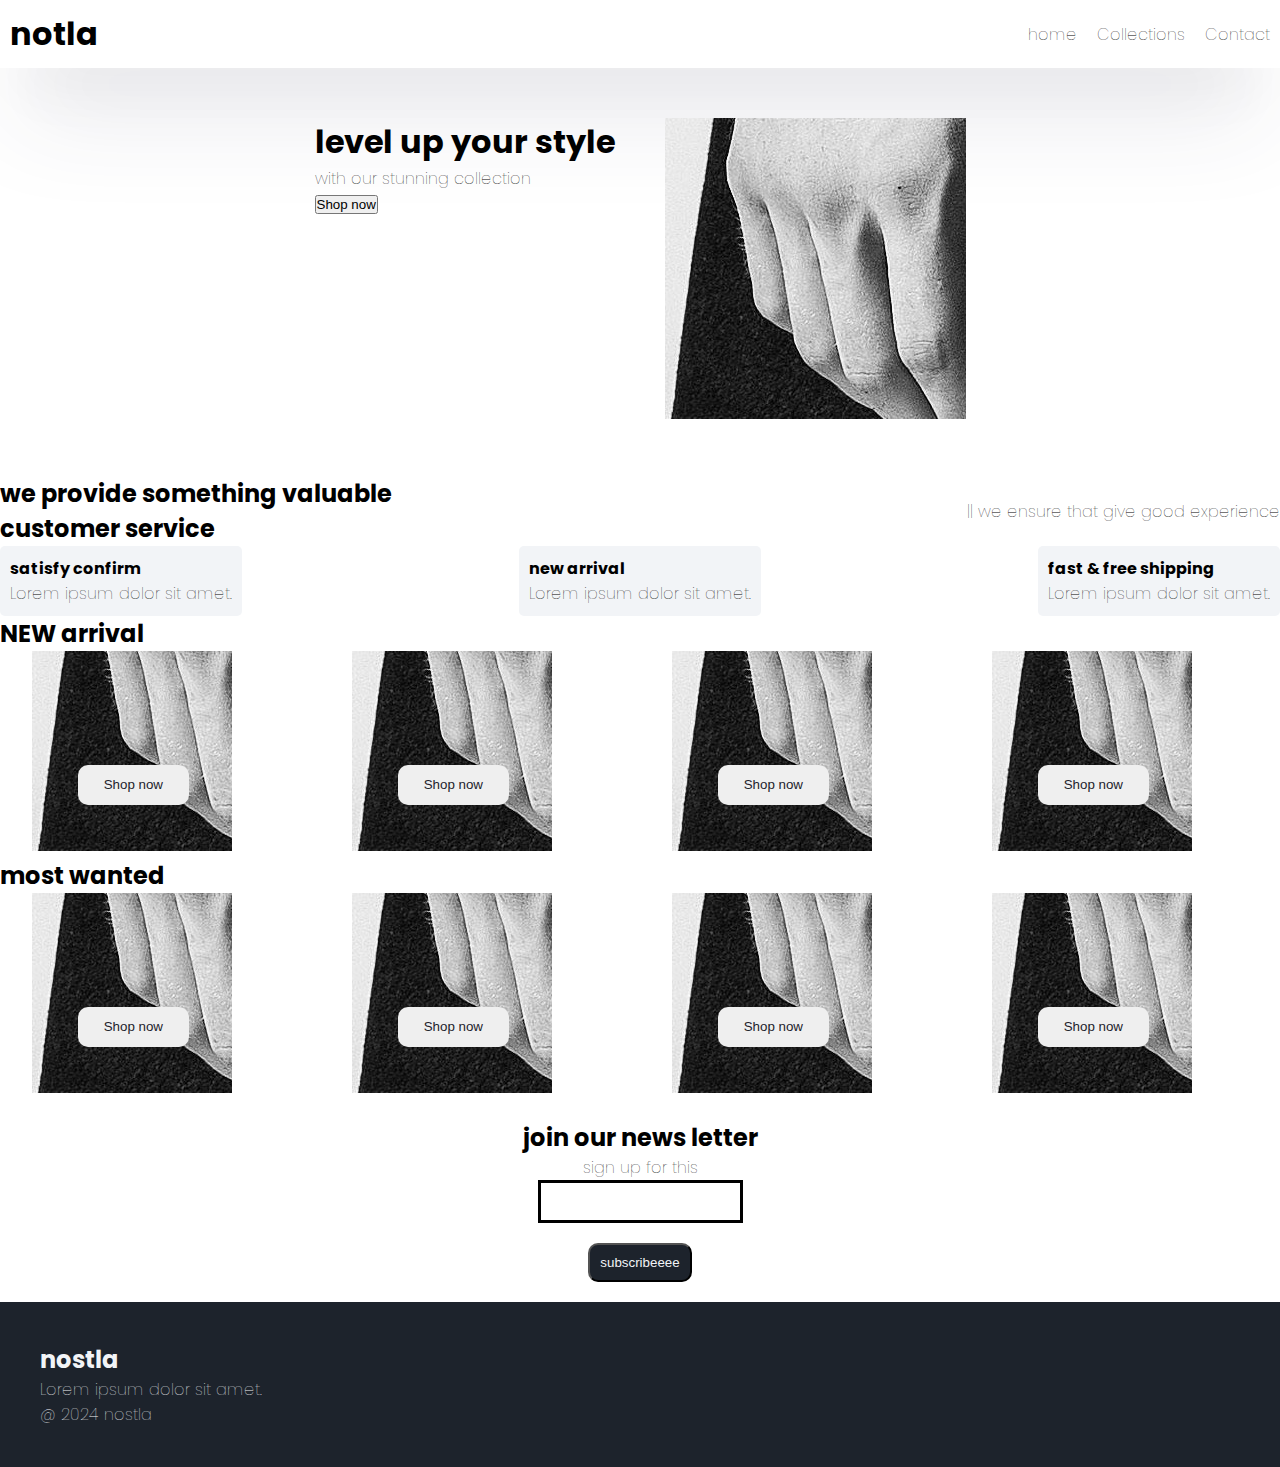
<file: index.html>
<!DOCTYPE html>
<html lang="en">

<head>
    <meta charset="UTF-8">
    <meta name="viewport" content="width=device-width, initial-scale=1.0">
    <title>nostla</title>
    <!-- google fonts -->
    <link rel="stylesheet" href="style.css">
    <link rel="preconnect" href="https://fonts.googleapis.com">
    <link rel="preconnect" href="https://fonts.gstatic.com" crossorigin>
    <link
        href="https://fonts.googleapis.com/css2?family=Poppins:ital,wght@0,100;0,200;0,300;0,400;0,500;0,600;0,700;0,800;0,900;1,100;1,200;1,300;1,400;1,500;1,600;1,700;1,800;1,900&display=swap"
        rel="stylesheet">
    <!-- my css -->
    <link rel="stylesheet" href="style.css">
    <!-- font-awesome  icons -->
    <link rel="stylesheet" href="https://cdnjs.cloudflare.com/ajax/libs/font-awesome/6.7.1/css/all.min.css"
        integrity="sha512-5Hs3dF2AEPkpNAR7UiOHba+lRSJNeM2ECkwxUIxC1Q/FLycGTbNapWXB4tP889k5T5Ju8fs4b1P5z/iB4nMfSQ=="
        crossorigin="anonymous" referrerpolicy="no-referrer" />

</head>

<body>
    <!-- nav barrrr -->
    <nav class="navbar">
        <h1>notla</h1>
        <div class="navbar-links">
            <p class="navbar-link"><a href="index.html"></a>home</p>
            <p class="navbar-link"><a href="collection.html"></a>Collections</p>
            <p class="navbar-link"><a href="contact.html"></a>Contact</p>
        </div>
        <div class="navbar-menu-toggle" onclick="showNavbar()">
            <i class="fa-solid fa-bars"></i>
        </div>
    </nav>
    <!-- side nav bar -->
    <div class="side-navbar" onclick="closeNavbar()">
        <p style="text-align:right;">
            <i class="fa-solid fa-xmark"></i>
        </p>
        <div class="side-navbar-links">
            <p class="side-navbar-links"><a href=""></a>home</p>
            <p class="side-navbar-links"><a href=""></a>Collections</p>
            <p class="side-navbar-links"><a href=""></a>Contact</p>
        </div>

    </div>
    <div class="header">
        <div>
            <h1>level up your style</h1>
            <p>with our stunning collection</p>
            <button>Shop now</button>
        </div>

        <div>
            <img class="header-image" src="img1.jpg" alt="">
        </div>
    </div>
    <!-- service -->
    <div class="service">
        <div class="service-container-1">
            <div>
                <h2>we provide something valuable</h2>
                <h2>customer service</h2>
            </div>
            <div>
                <p> || we ensure that give good experience</p>
            </div>
        </div>
        <div class="service-container-2">
            <div>
                <i class="fa-regular fa-face-smile"></i>
                <h4>satisfy confirm</h4>
                <p>Lorem ipsum dolor sit amet.</p>
            </div>
            <div>
                <i class="fa-regular fa-face-smile"></i>
                <h4>new arrival</h4>
                <p>Lorem ipsum dolor sit amet.</p>
            </div>

            <div>
                <i class="fa-regular fa-face-smile"></i>
                <h4> fast & free shipping</h4>
                <p>Lorem ipsum dolor sit amet.</p>
            </div>
        </div>
    </div>
    <!-- new arrival -->
    <div>
        <h2 >NEW arrival</h2>
        <div class="new-arrival">
            <div class="new-arrival-container">
                <img src="img22.jpg" alt="">
                <button>Shop now <i class="fa-solid fa-arrow-right"></i></button>
            </div>

            <div class="new-arrival-container">
                <img src="img22.jpg" alt="">
                <button>Shop now <i class="fa-solid fa-arrow-right"></i></button>
            </div>

            <div class="new-arrival-container">
                <img src="img22.jpg" alt="">
                <button>Shop now <i class="fa-solid fa-arrow-right"></i></button>
            </div>

            <div class="new-arrival-container">
                <img src="img22.jpg" alt="">
                <button>Shop now <i class="fa-solid fa-arrow-right"></i></button>
            </div>
        </div>
    </div>


    <div>
        <h2 >most wanted</h2>
        <div class="new-arrival">
            <div class="new-arrival-container">
                <img src="img22.jpg" alt="">
                <button>Shop now <i class="fa-solid fa-arrow-right"></i></button>
            </div>

            <div class="new-arrival-container">
                <img src="img22.jpg" alt="">
                <button>Shop now <i class="fa-solid fa-arrow-right"></i></button>
            </div>

            <div class="new-arrival-container">
                <img src="img22.jpg" alt="">
                <button>Shop now <i class="fa-solid fa-arrow-right"></i></button>
            </div>

            <div class="new-arrival-container">
                <img src="img22.jpg" alt="">
                <button>Shop now <i class="fa-solid fa-arrow-right"></i></button>
            </div>
        </div>
    </div>
    <!-- news -->

    <div class="news">
        <h2>join our news letter</h2>
        <p>sign up for this</p>
        <div>
            <input type="text" class="search">
        </div>
        <div>
            <button>subscribeeee</button>
        </div>
    </div>
    <script src="index.js"></script>

    <div class="footer">
        <div class="footer-container">
            <div class="footer-box-1">
                <h2 class="headerText">nostla</h2>
                <p>Lorem ipsum dolor sit amet.</p>
                <div class="footer-icon-container">
                    <i class="fa-brands fa-instagram" style="color: #ffffff;"></i>
                    <i class="fa-brands fa-twitter" style="color: #ffffff;"></i>
                    <i class="fa-brands fa-facebook" style="color: #ffffff;"></i>
                </div>
            </div>
        </div>
        <p>@ 2024 nostla</p>
    </div>
</body>

</html>
</file>
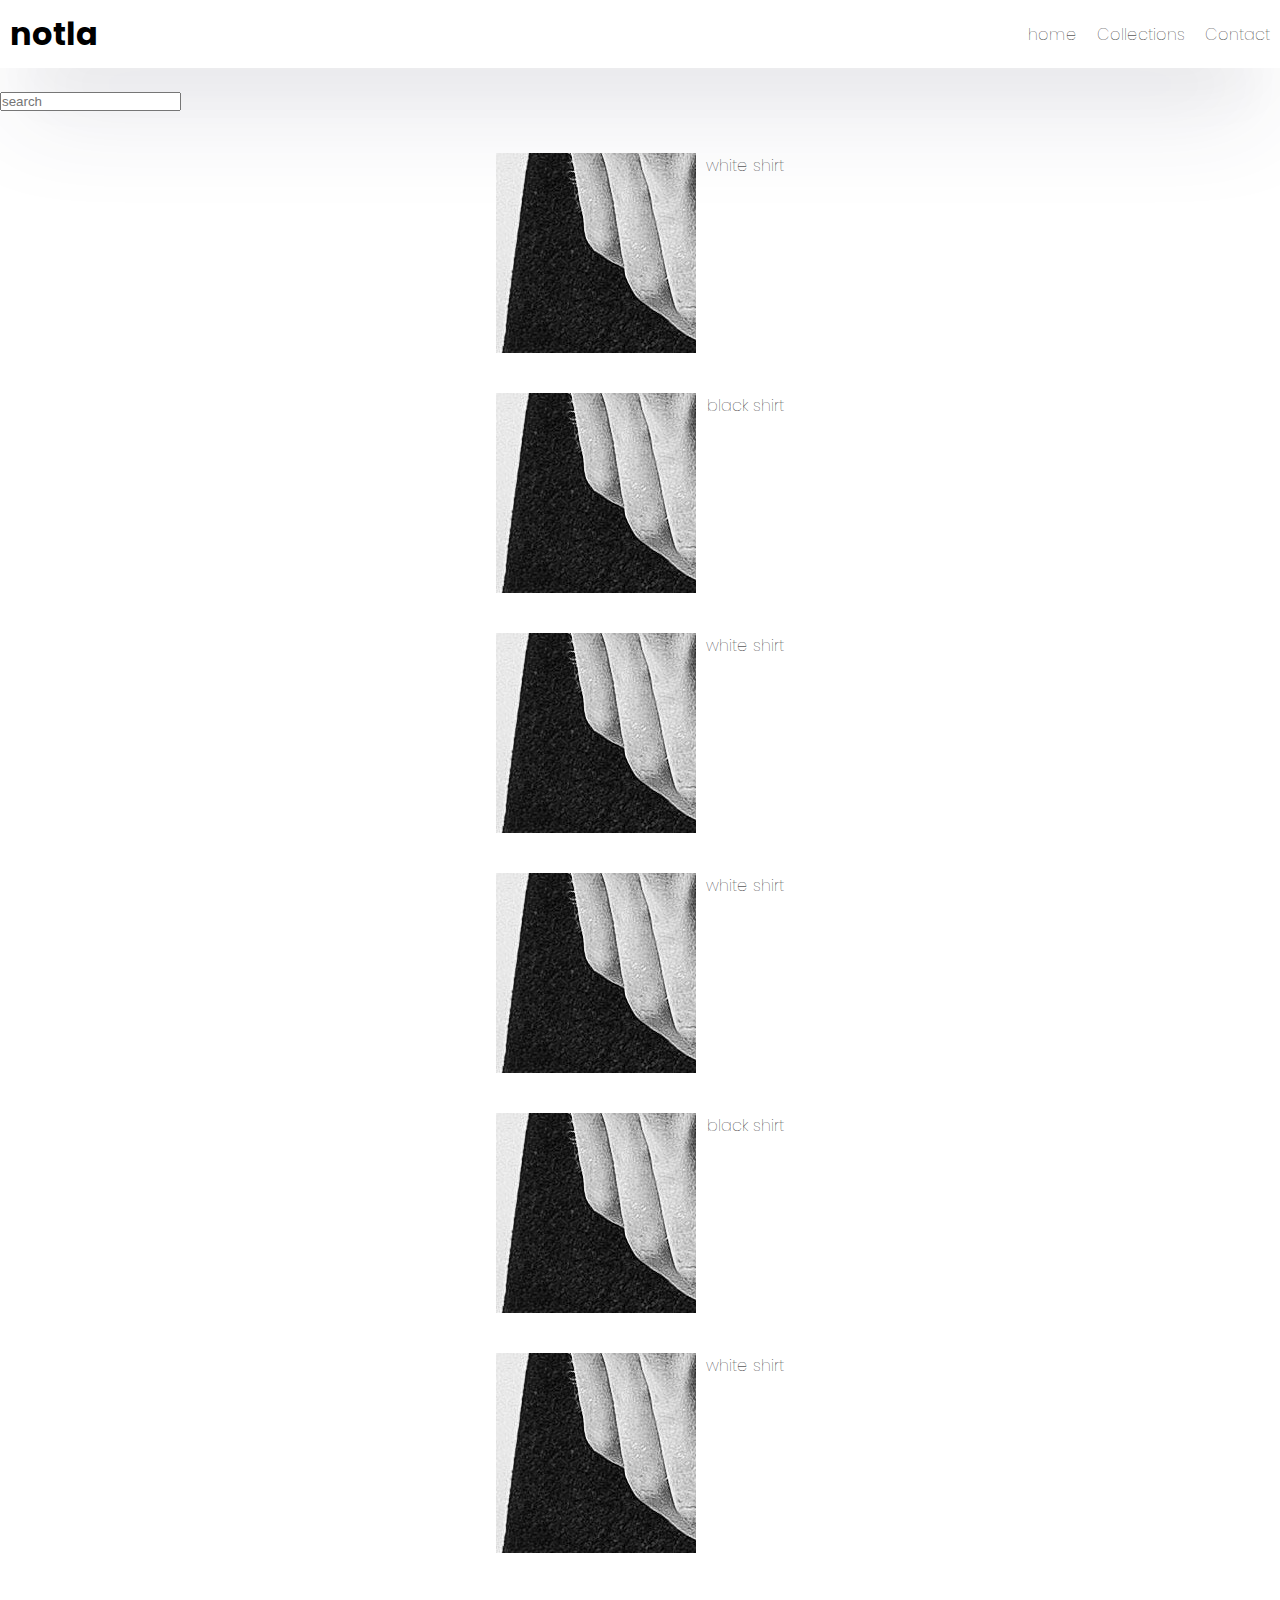
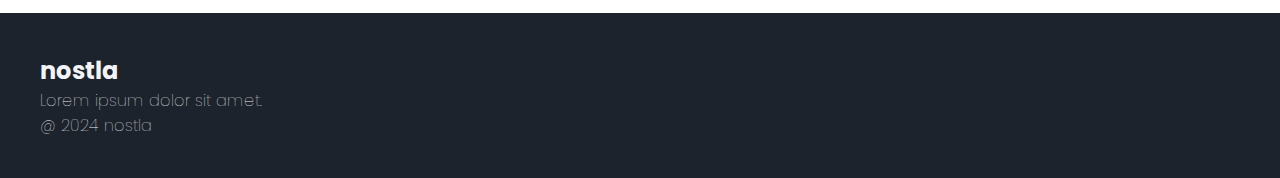
<file: collection.html>
<!DOCTYPE html>
<html lang="en">

<head>
    <meta charset="UTF-8">
    <meta name="viewport" content="width=device-width, initial-scale=1.0">
    <title>nostla</title>
    <!-- google fonts -->
    <link rel="stylesheet" href="style.css">
    <link rel="preconnect" href="https://fonts.googleapis.com">
    <link rel="preconnect" href="https://fonts.gstatic.com" crossorigin>
    <link
        href="https://fonts.googleapis.com/css2?family=Poppins:ital,wght@0,100;0,200;0,300;0,400;0,500;0,600;0,700;0,800;0,900;1,100;1,200;1,300;1,400;1,500;1,600;1,700;1,800;1,900&display=swap"
        rel="stylesheet">
    <!-- my css -->
    <link rel="stylesheet" href="style.css">
    <!-- font-awesome  icons -->
    <link rel="stylesheet" href="https://cdnjs.cloudflare.com/ajax/libs/font-awesome/6.7.1/css/all.min.css"
        integrity="sha512-5Hs3dF2AEPkpNAR7UiOHba+lRSJNeM2ECkwxUIxC1Q/FLycGTbNapWXB4tP889k5T5Ju8fs4b1P5z/iB4nMfSQ=="
        crossorigin="anonymous" referrerpolicy="no-referrer" />

</head>

<body>
    <!-- nav bar -->
    <nav class="navbar">
        <h1>notla</h1>
        <div class="navbar-links">
            <p class="navbar-link"><a href="index.html"></a>home</p>
            <p class="navbar-link"><a href="collection.html"></a>Collections</p>
            <p class="navbar-link"><a href="contact.html"></a>Contact</p>
        </div>
        <div class="navbar-menu-toggle" onclick="showNavbar()">
            <i class="fa-solid fa-bars"></i>
        </div>
    </nav>
    <!-- side nav bar -->
    <div class="side-navbar" onclick="closeNavbar()">
        <p style="text-align:right;">
            <i class="fa-solid fa-xmark"></i>
        </p>
        <div class="side-navbar-links">
            <p class="side-navbar-links"><a href=""></a>home</p>
            <p class="side-navbar-links"><a href=""></a>Collections</p>
            <p class="side-navbar-links"><a href=""></a>Contact</p>
        </div>
    </div>

    <!-- product -->
     <div class="product-section">
        <form class="product-serach">
            <input type="text" id="search" placeholder="search">
            <i class="fa-solid fa-magnifying-glass"></i>
        </form>
        <div class="products" id="products">
        <div class="products-box">
            <div class="products">
                <img src="img22.jpg" alt="">
                <p>white shirt</p>
            </div>

            <div class="products">
                <img src="img22.jpg" alt="">
                <p>black shirt</p>
            </div>

            <div class="products">
                <img src="img22.jpg" alt="">
                <p>white shirt</p>
            </div>
            <div class="products">
                <img src="img22.jpg" alt="">
                <p>white shirt</p>
            </div>

            <div class="products">
                <img src="img22.jpg" alt="">
                <p>black shirt</p>
            </div>

            <div class="products">
                <img src="img22.jpg" alt="">
                <p>white shirt</p>
        </div>
        
     </div>
    </div>
    <!-- footer -->

    <div class="footer">
        <div class="footer-container">
            <div class="footer-box-1">
                <h2 class="headerText">nostla</h2>
                <p>Lorem ipsum dolor sit amet.</p>
                <div class="footer-icon-container">
                    <i class="fa-brands fa-instagram" style="color: #ffffff;"></i>
                    <i class="fa-brands fa-twitter" style="color: #ffffff;"></i>
                    <i class="fa-brands fa-facebook" style="color: #ffffff;"></i>
                </div>
            </div>
        </div>
        <p>@ 2024 nostla</p>
    </div>

    <script src="collection.js"></script>
</body>

</html>
</file>
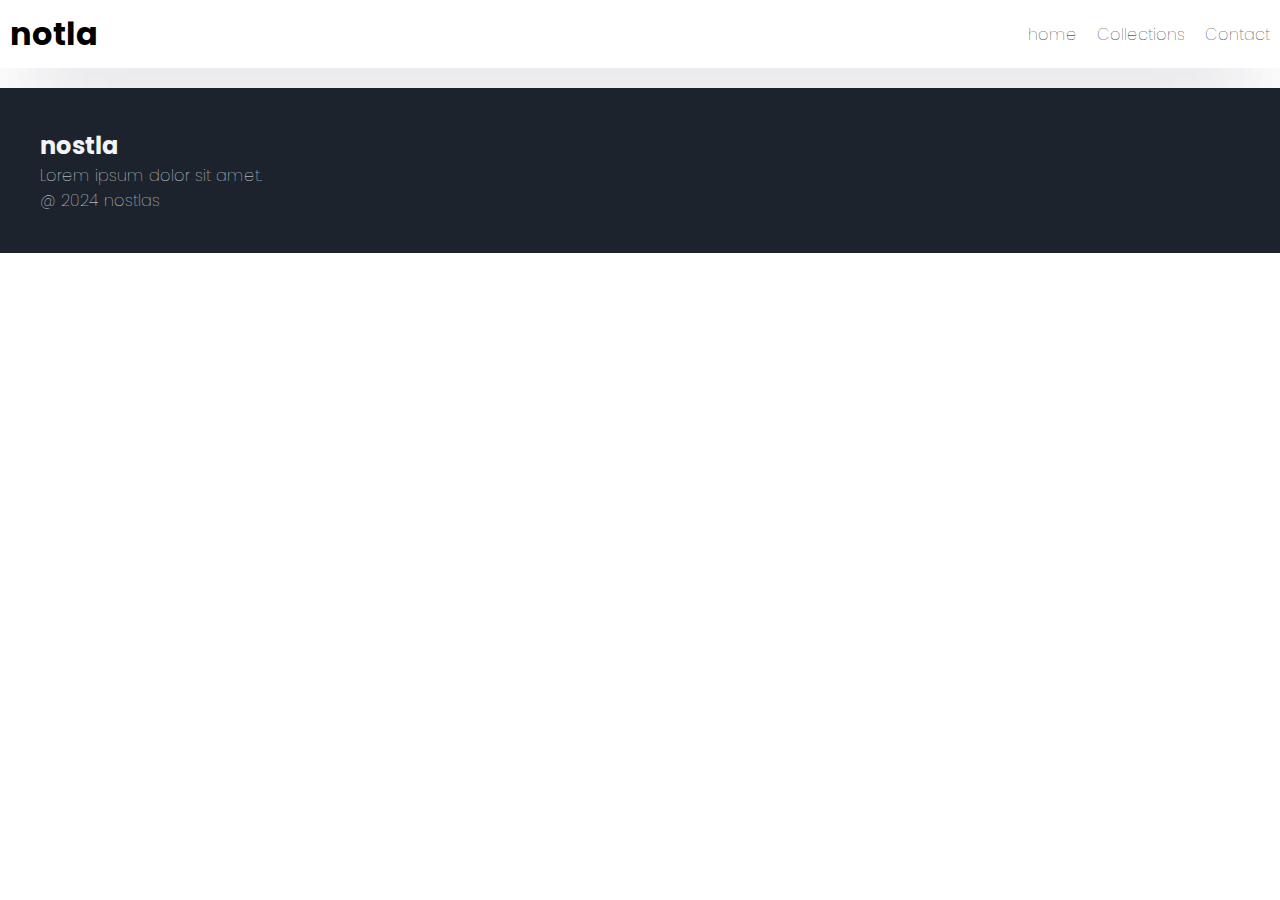
<file: contact.html>
<!DOCTYPE html>
<html lang="en">

<head>
    <meta charset="UTF-8">
    <meta name="viewport" content="width=device-width, initial-scale=1.0">
    <title>nostla</title>
    <!-- google fonts -->
    <link rel="stylesheet" href="style.css">
    <link rel="preconnect" href="https://fonts.googleapis.com">
    <link rel="preconnect" href="https://fonts.gstatic.com" crossorigin>
    <link
        href="https://fonts.googleapis.com/css2?family=Poppins:ital,wght@0,100;0,200;0,300;0,400;0,500;0,600;0,700;0,800;0,900;1,100;1,200;1,300;1,400;1,500;1,600;1,700;1,800;1,900&display=swap"
        rel="stylesheet">
    <!-- my css -->
    <link rel="stylesheet" href="style.css">
    <!-- font-awesome  icons -->
    <link rel="stylesheet" href="https://cdnjs.cloudflare.com/ajax/libs/font-awesome/6.7.1/css/all.min.css"
        integrity="sha512-5Hs3dF2AEPkpNAR7UiOHba+lRSJNeM2ECkwxUIxC1Q/FLycGTbNapWXB4tP889k5T5Ju8fs4b1P5z/iB4nMfSQ=="
        crossorigin="anonymous" referrerpolicy="no-referrer" />

</head>

<body>
    <!-- nav bar -->
    <nav class="navbar">
        <h1>notla</h1>
        <div class="navbar-links">
            <p class="navbar-link"><a href="index.html"></a>home</p>
            <p class="navbar-link"><a href="collection.html"></a>Collections</p>
            <p class="navbar-link"><a href="contact.html"></a>Contact</p>
        </div>
        <div class="navbar-menu-toggle" onclick="showNavbar()">
            <i class="fa-solid fa-bars"></i>
        </div>
    </nav>
    <!-- side nav bar -->
    <div class="side-navbar" onclick="closeNavbar()">
        <p style="text-align:right;">
            <i class="fa-solid fa-xmark"></i>
        </p>
        <div class="side-navbar-links">
            <p class="side-navbar-links"><a href="index.html"></a>home</p>
            <p class="side-navbar-links"><a href="collection.html"></a>Collections</p>
            <p class="side-navbar-links"><a href="contact.html"></a>Contact</p>
        </div>
    </div>
    <!-- footer -->

    <div class="footer">
        <div class="footer-container">
            <div class="footer-box-1">
                <h2 class="headerText">nostla</h2>
                <p>Lorem ipsum dolor sit amet.</p>
                <div class="footer-icon-container">
                    <i class="fa-brands fa-instagram" style="color: #ffffff;"></i>
                    <i class="fa-brands fa-twitter" style="color: #ffffff;"></i>
                    <i class="fa-brands fa-facebook" style="color: #ffffff;"></i>
                </div>
            </div>
        </div>
        <p>@ 2024 nostlas</p>
    </div>

    <script src="collection.js"></script>
</body>

</html>
</file>
<file: style.css>
*{
    margin:0;
    padding:0;
}

body{
    font-family: "Poppins", serif;
    font-weight: 100;
    font-style: normal;   
}

.navbar{
    display:flex;
    justify-content: space-between;
    align-items: center;
    padding: 10px;
    box-shadow: rgba(50, 50, 93, 0.25) 0px 50px 100px -20px, rgba(0, 0, 0, 0.3) 0px 30px 60px -30px;
}

.navbar-links{
    display: flex;
    column-gap: 20px;
}

.navbar-links a{
    text-decoration: none;
    color: #1D232C;
}
.navbar-links a:hover{
    text-decoration: underline;
    color: #1D232C;
}

/* HEader */
.header{
    display:flex;
    justify-content: center;
    gap: 50px;
    padding: 50px;
}

.header-button{
    padding-left: 20px;
    padding-right: 20px;
    padding-top: 10px;
    padding-bottom: 10px;
    margin-top: 10px;
    background-color: #1D232C;
    color:white;
    cursor: pointer;
}
.navbar-menu-toggle{
    display: none;
}

/* side navbar*/
.side-navbar{
    background-color: #1D232C;
    width: 50%;
    height: 100%;
    position:fixed;
    top: 0;
    left: -60%;
    padding: 20px;
    color:white;
    transition: 2s;
}
.side-navbar-links{
    margin-bottom: 30px;
}

.side-navbar-links a{
    margin-bottom: 30px;
    color: white;
}

.service-container-1{
    display:flex;
    justify-content: space-between;
    align-items: center;
}
.service-container-2{
    display: flex;
    justify-content: space-between;
    align-items: center;
    gap: 10px;
}

.service-container-2 div{
    background-color: #f2f4f7;
    border-radius: 5px;
    padding: 10px;
}

.new-arrival{
    display: flex;
    justify-content: space-around;
    flex-wrap: wrap;
}

.new-arrival-container{
    position:relative;
    flex-basis: 20%;
}

.new-arrival button{
    padding-left: 10%;
    padding-right: 10%;
    padding-top: 5%;
    padding-bottom: 5%;
    margin-top: 10px;
    color: #1D232C;
    position: absolute;
    top:50%;
    left:18%;
    border-radius: 10px;
    border: none;
}
.news{
    display:flex;
    flex-direction: column;
    align-items: center;
    margin: 20px;
}
.news input{
    padding: 11px;
    width: 80uw;
    margin-bottom:10px;
    border:solid black 3px;
}

.news button{
    margin-top:10px;
    color:#f2f4f7;
    background-color: #1D232C;
    border-radius: 10px;
    padding: 10px;
    
}

.footer{
    margin-top: 20px;
    padding:40px;
    background-color: #1D232C;
    color:#f2f4f7;
}

.product-section{
    margin-top: 20px;
}

.product-search{
    width: 80%;
    border:solid black 2px;
    border-radius: 20px;
    display: flex;
    justify-content: space-between;
    align-items: center;
    padding: 10px;
    margin: auto;
}
.product-search input{
    border: none;
    background-color: transparent;
    width:100%;
}

.product-search input:focus{
    outline: none;
}

.products{
    padding: 20px;
    display: flex;
    gap: 10px;
    flex-wrap: wrap;
    justify-content: space-around;
}
/* make query*/

@media screen and (max-width:700px) {
    .navbar-menu-toggle{
        display: block;
    }
    .navbar-links{
        display: none;
    }
    .header-image{
        display: none;
    }
    .service-container-1{
        display: none;
    }
    .service-container-2{
        flex-direction: column;
    }
}
</file>
